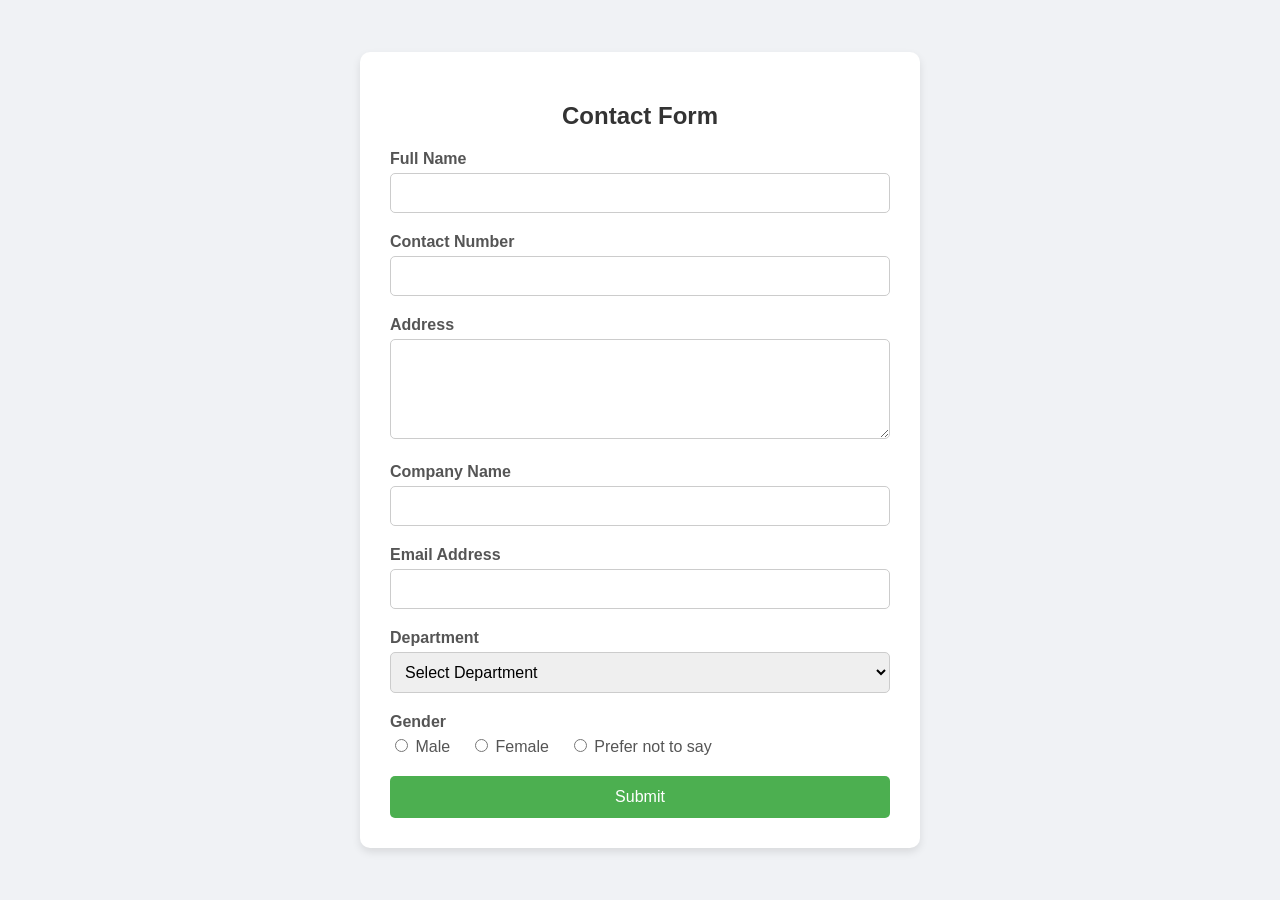
<file: index.html>
<!DOCTYPE html>
<html lang="en">
<head>
    <meta charset="UTF-8">
    <meta name="viewport" content="width=device-width, initial-scale=1.0">
    <title>Contact Form</title>
<link rel ="stylesheet" href="styles.css">
</head>
<body>
    <div class="form-container">
        <h2>Contact Form</h2>
        <form action="/submit" method="post">
            <div class="form-group">
                <label for="full-name">Full Name</label>
                <input type="text" id="full-name" name="full-name" required>
            </div>
            <div class="form-group">
                <label for="contact-number">Contact Number</label>
                <input type="tel" id="contact-number" name="contact-number" pattern="[0-9]{10}" required>
            </div>
            <div class="form-group">
                <label for="address">Address</label>
                <textarea id="address" name="address" required></textarea>
            </div>
            <div class="form-group">
                <label for="company-name">Company Name</label>
                <input type="text" id="company-name" name="company-name" required>
            </div>
            <div class="form-group">
                <label for="email">Email Address</label>
                <input type="email" id="email" name="email" required>
            </div>
            <div class="form-group">
                <label for="department">Department</label>
                <select id="department" name="department" required>
                    <option value="" disabled selected>Select Department</option>
                    <option value="hr">HR</option>
                    <option value="sales">Sales</option>
                    <option value="development">Development</option>
                    <option value="marketing">Marketing</option>
                    <option value="others">Others</option>
                </select>
            </div>
            <div class="form-group">
                <label>Gender</label>
                <div class="radio-group">
                    <label><input type="radio" name="gender" value="male" required> Male</label>
                    <label><input type="radio" name="gender" value="female"> Female</label>
                    <label><input type="radio" name="gender" value="prefer-not-to-say"> Prefer not to say</label>
                </div>
            </div>
            <button type="submit">Submit</button>
        </form>
    </div>
</body>
</html>
</file>
<file: styles.css>
body {
    font-family: Arial, sans-serif;
    background-color: #f0f2f5;
    display: flex;
    justify-content: center;
    align-items: center;
    min-height: 100vh;
    margin: 0;
}

.form-container {
    background-color: #ffffff;
    padding: 30px;
    border-radius: 10px;
    box-shadow: 0 4px 8px rgba(0, 0, 0, 0.1);
    width: 100%;
    max-width: 500px;
}

h2 {
    text-align: center;
    color: #333;
    margin-bottom: 20px;
}

.form-group {
    margin-bottom: 20px;
}

label {
    display: block;
    font-weight: bold;
    margin-bottom: 5px;
    color: #555;
}

input[type="text"],
input[type="tel"],
input[type="email"],
textarea,
select {
    width: 100%;
    padding: 10px;
    border: 1px solid #ccc;
    border-radius: 5px;
    font-size: 16px;
    box-sizing: border-box;
}

textarea {
    height: 100px;
    resize: vertical;
}

.radio-group {
    display: flex;
    gap: 20px;
}

.radio-group label {
    font-weight: normal;
    margin-bottom: 0;
}

button {
    width: 100%;
    padding: 12px;
    background-color: #4CAF50;
    color: white;
    border: none;
    border-radius: 5px;
    font-size: 16px;
    cursor: pointer;
    transition: background-color 0.3s ease;
}

button:hover {
    background-color: #45a049;
}

@media (max-width: 600px) {
    .form-container {
        padding: 20px;
        margin: 20px;
    }
}
</file>
